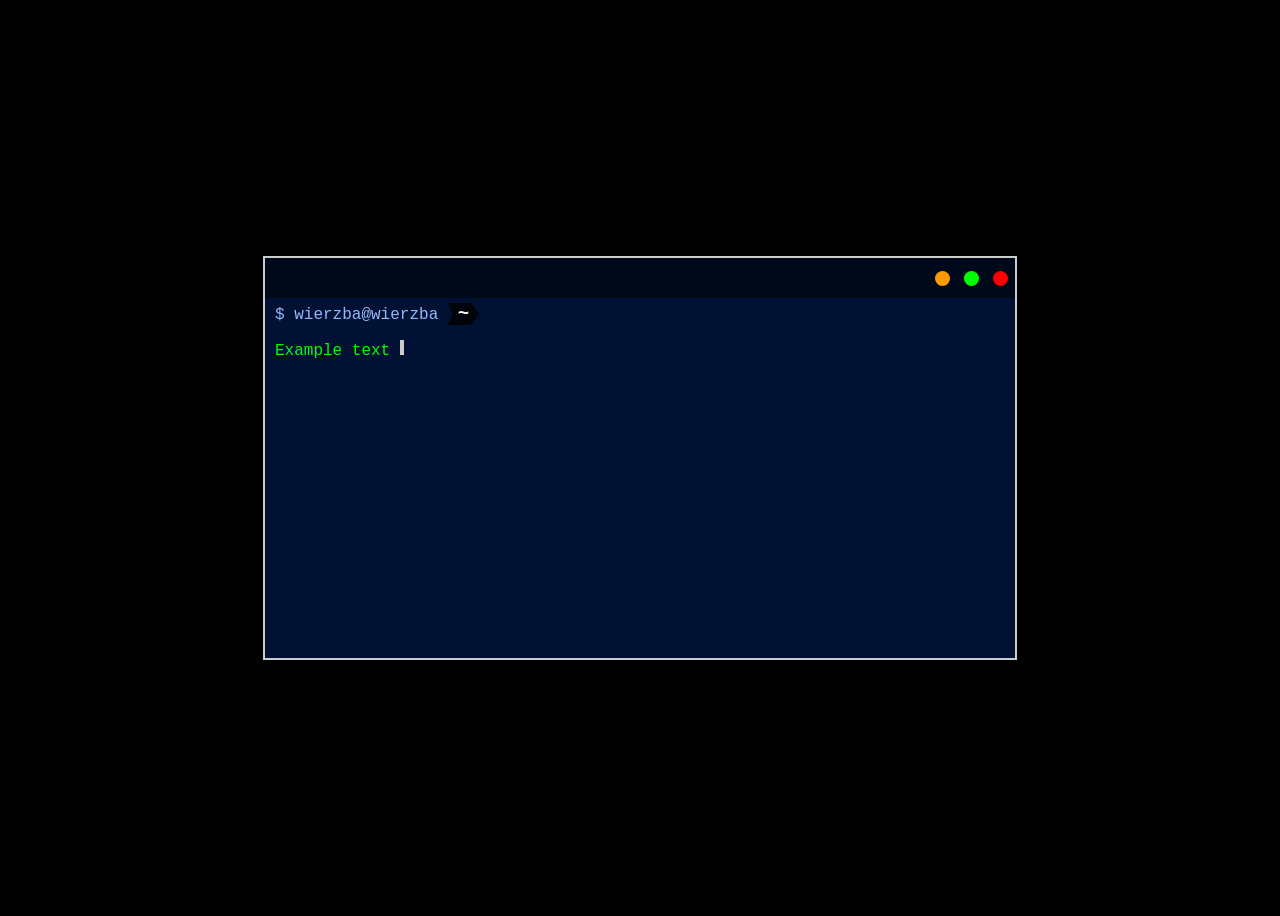
<file: matrixWriting/index.html>
<!DOCTYPE html>
<html lang="en">
<head>
    <meta charset="UTF-8">
    <meta http-equiv="X-UA-Compatible" content="IE=edge">
    <meta name="viewport" content="width=device-width, initial-scale=1.0">
    <title>Writing...</title>
    <link rel="stylesheet" href="./index.css">
</head>
<body>
    
    <div class="terminal">
        <div class="appBar">
            <div class="min"></div>
            <div class="max"></div>
            <div class="close"></div>
        </div>
        <div class="terminalContent">
            <div class="prefix">$ wierzba@wierzba <span class="path">~</span></div>
            <span class="command" id="command"></span>
            <div class="cursor"></div>
        </div>
    </div>

    <script src="./index.js"></script>
</body>
</html>
</file>
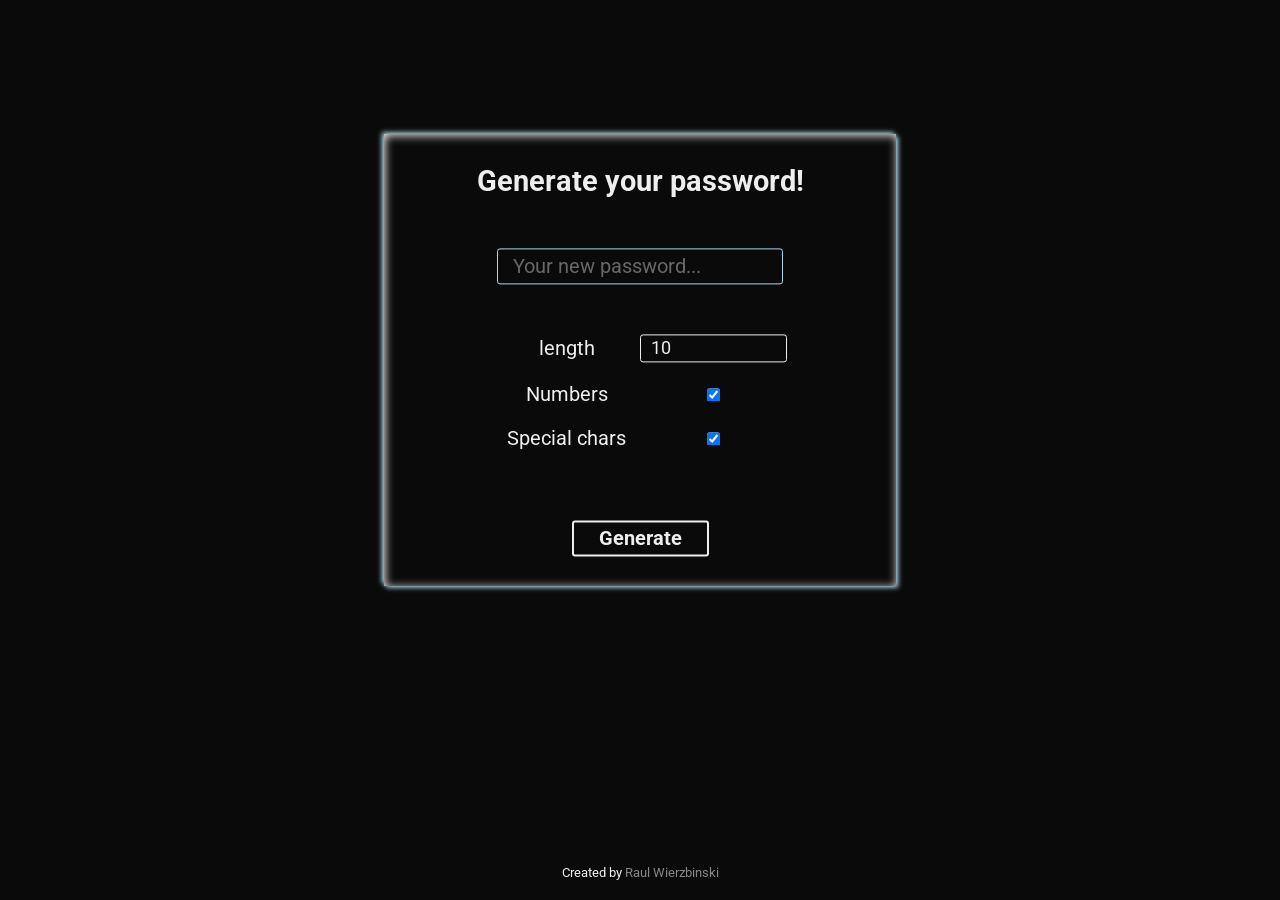
<file: passwordGenerator/index.html>
<!DOCTYPE html>
<html lang="en">
<head>
    <meta charset="UTF-8">
    <meta name="viewport" content="width=device-width, initial-scale=1.0">
    <link rel="stylesheet" href="css/style.css">
    <title>Password Generator</title>
</head>
<body>
    <section class="container">
        <h2>Generate your password!</h2>
        <input type="text" disabled id="pass" class="pass" placeholder="Your new password...">
        <div class="passBox">
            <label for="passLength">length</label>
            <input type="number" name="passLength" id="passLength" class="passLength" value="10">
        </div>
        <div class="passBox">
            <label for="numbers">Numbers</label>
            <input type="checkbox" name="numbers" id="numbers" checked>
        </div>
        <div class="passBox">
            <label for="specialChars">Special chars</label>
            <input type="checkbox" name="specialChars" id="specialChars" checked>
        </div>
        <button id="generate">Generate</button>
    </section>

    <footer>
        <p>Created by <a href="https://github.com/Wierzba13" target="_blank">Raul Wierzbinski</a></p>
    </footer>

    <script src="./script/main.js"></script>
</body>
</html>
</file>
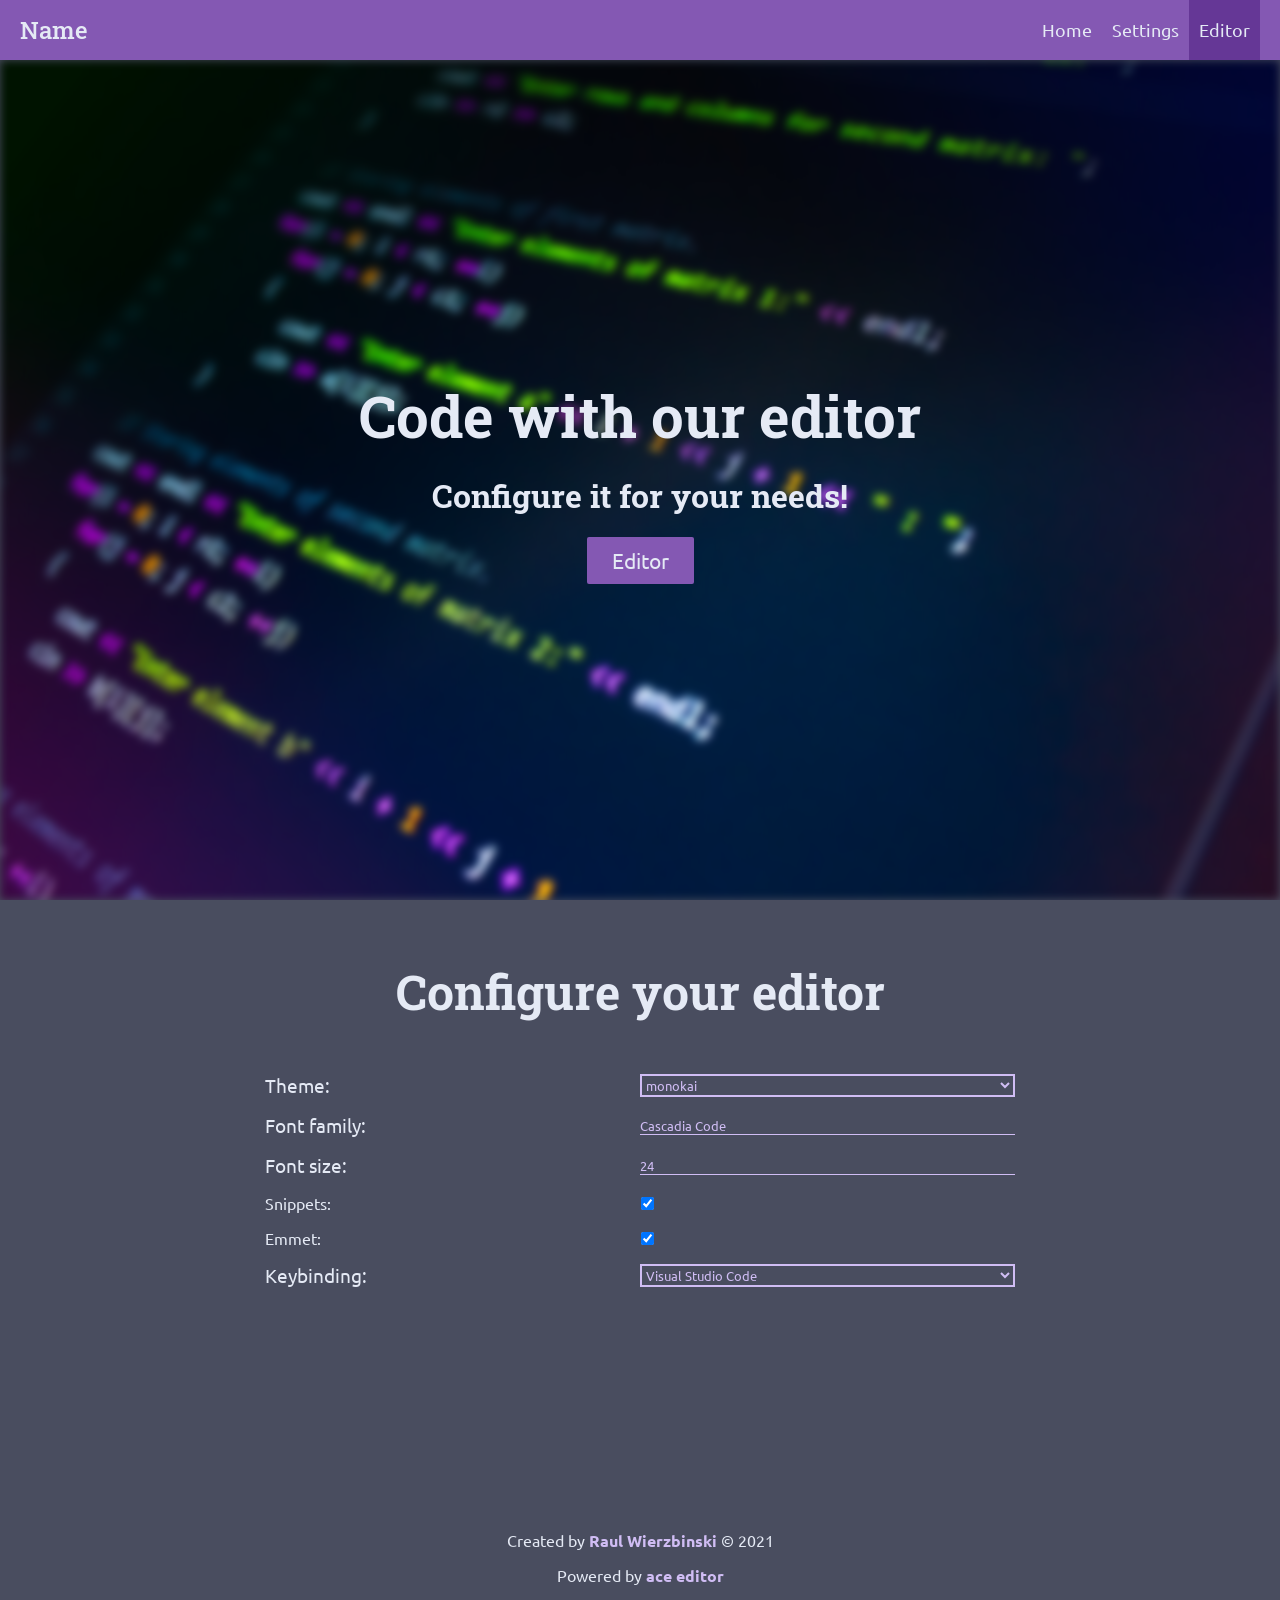
<file: webEditor/index.html>
<!DOCTYPE html>
<html lang="en">
<head>
    <meta charset="UTF-8">
    <meta http-equiv="X-UA-Compatible" content="IE=edge">
    <meta name="viewport" content="width=device-width, initial-scale=1.0">
    <title>Home page</title>
    <link rel="stylesheet" href="./styles/index.css">
</head>
<body>
    <nav class="navbar">
        <div class="brand">
            <span>Name</span>
        </div>

        <ul class="menu-list">
            <li><a href="./index.html">Home</a></li>
            <li><a href="./index.html#settings">Settings</a></li>
            <li class="editor-link"><a href="./editor.html">Editor</a></li>
        </ul>
    </nav>
    <header>
        <img src="./img/header.jpg" alt="https://www.pexels.com/pl-pl/zdjecie/programowanie-kodow-screengrab-1102797/" class="header-bgc">
        <div class="header-ctx">
            <h1>Code with our editor</h1>
            <h3>Configure it for your needs!</h3>
            <a href="./editor.html" class="btn-primary">Editor</a>
        </div>
    </header>

    <section class="settings" id="settings">
        <h2>Configure your editor</h2>

        <form action="#" class="conf-form">
            <div class="form-row row">
                <label for="theme">Theme: </label>
                <select name="theme" id="theme">
                    <option value="ambiance">ambiance</option>
                    <option value="chaos">chaos</option>
                    <option value="chrome">chrome</option>
                    <option value="clouds_modnight">clouds_modnight</option>
                    <option value="clouds">clouds</option>
                    <option value="cobalt">cobalt</option>
                    <option value="crimson_editor">crimson_editor</option>
                    <option value="dawn">dawn</option>
                    <option value="dracula">dracula</option>
                    <option value="dreamweaver">dreamweaver</option>
                    <option value="eclipse">eclipse</option>
                    <option value="github">github</option>
                    <option value="gob">gob</option>
                    <option value="gruvbox">gruvbox</option>
                    <option value="idle_fingers">idle_fingers</option>
                    <option value="iplastic">iplastic</option>
                    <option value="katzenmilch">katzenmilch</option>
                    <option value="kr_theme">kr_theme</option>
                    <option value="kuroir">kuroir</option>
                    <option value="merbivore_soft">merbivore_soft</option>
                    <option value="merbivore">merbivore</option>
                    <option value="mono_industrial">mono_industrial</option>
                    <option value="monokai">monokai</option>
                    <option value="nord_dark">nord_dark</option>
                    <option value="pastel_on_dark">pastel_on_dark</option>
                    <option value="solarized_dark">solarized_dark</option>
                    <option value="solarized_light">solarized_light</option>
                    <option value="sqlserver">sqlserver</option>
                    <option value="terminal">terminal</option>
                    <option value="textmate">textmate</option>
                    <option value="tomrrow_night_blue">tomrrow_night_blue</option>
                    <option value="tomrrow_bright">tomrrow_bright</option>
                    <option value="tomrrow_night_eighties">tomrrow_night_eighties</option>
                    <option value="tomrrow_night">tomrrow_night</option>
                    <option value="tomorrow">tomorrow</option>
                    <option value="twilight">twilight</option>
                    <option value="vibrant_ink">vibrant_ink</option>
                    <option value="xcode">xcode</option>
                </select>
            </div>
            <div class="form-row row">
                <label for="fontfamily">Font family: </label>
                <input type="text" name="fontfamily" id="fontfamily">
            </div>
            <div class="form-row row">
                <label for="fontsize">Font size: </label>
                <input type="number" name="fontsize" id="fontsize">
            </div>
            <div class="form-row row-check">
                <label for="snippets">Snippets: </label>
                <input type="checkbox" name="snippets" id="snippets">
            </div>
            <div class="form-row row-check">
                <label for="emmet">Emmet: </label>
                <input type="checkbox" name="emmet" id="emmet">
            </div>
            <div class="form-row row">
                <label for="keybinds">Keybinding: </label>
                <select name="keybinds" id="keybinds">
                    <option value="vim">Vim</option>
                    <option value="emacs">Emacs</option>
                    <option value="sublime">Sublime</option>
                    <option value="vscode">Visual Studio Code</option>
                </select>
            </div>
        </form>
    </section>

    <footer>
        <p>Created by <a href="https://github.com/Wierzba13" target="_blank">Raul Wierzbinski</a> &copy; 2021</p>
        <p>Powered by <a href="https://ace.c9.io/" target="_blank">ace editor</a></p>
    </footer>

    <script type="module" src="./scripts/editorConfForm.js"></script>
</body>
</html>
</file>
<file: matrixWriting/index.css>
body {
    display: flex;
    justify-content: center;
    align-items: center;
    min-height: 100vh;
    font-family: 'Courier New', Courier, monospace;
    background-color: #000;
    color: #0f0;
    overflow: hidden;
}
.terminal {
    width: 750px;
    height: 400px;
    background-color: #001133;
    border: 2px solid #ccc;
}
.appBar {
    display: flex;
    justify-content: flex-end;
    align-items: center;
    height: 10%;
    background-color: #00091a;
}
.appBar div {
    margin: 0 7px;
    width: 15px;
    height: 15px;
    border-radius: 50%;
    cursor: pointer;
}
.appBar .min { background-color: #ff9900; }
.appBar .max { background-color: #0f0; }
.appBar .close { background-color: #f00; }

.terminalContent {
    padding: 5px 10px;
}
.terminalContent .prefix {
    color: #96b8fc;
    padding-bottom: 15px;
}
.terminalContent .prefix .path {
    padding: 0 10px;
    clip-path: polygon(75% 0%, 100% 50%, 75% 100%, 0% 100%, 15% 50%, 0% 0%);
    background-color: rgba(0, 0, 0, .8);
    color: #fff;
    font-size: 1.2rem;
    font-weight: bolder;
}
.cursor {
    display: inline-block;
    width: 4px;
    height: 15px;
    background-color: #ccc;
    opacity: 1;
    animation: cursorAnimation 0.75s infinite linear;
}
@keyframes cursorAnimation {
    0% {
        opacity: 1;
    } 50% {
        opacity: 0;
    } 100% {
        opacity: 1;
    }
}
</file>
<file: passwordGenerator/css/style.css>
@import url('https://fonts.googleapis.com/css2?family=Roboto&display=swap');

* {
    margin: 0;
    padding: 0;
    box-sizing: border-box;
}

html {
    font-size: 16px;
    font-family: 'Roboto', sans-serif;
    --dark: #0a0a0a;
    --light: #eee;
    --lightSec: #ccc;
    --special: lightblue;
}

body {
    width: 100%;
    height: 100vh;
    background-color: var(--dark);   
    color: var(--light); 
}

.container {
    position: absolute;
    top: 30%;
    left: 50%;
    transform: translate(-50%, -30%);
    display: flex;
    flex-direction: column;
    justify-content: center;
    align-items: center;
    width: 40%;
    min-width: 500px;
    margin: 0 auto;
    padding: 30px;
    box-shadow: 2px 2px 5px var(--special),
                -2px -2px 5px var(--special),
                inset 1px 1px 10px var(--light);
}
.container h2 {
    width: 100%;
    margin-bottom: 50px;
    font-size: 1.8rem;
    text-align: center;
}
.container input.pass {
    margin-bottom: 40px;
    padding: 5px 15px;
    outline: none;
    border-radius: 3px;
    color: var(--special);
    border: 1px solid currentColor;
    background-color: transparent;
    font-family: inherit;
    font-size: 1.25rem;
}
.container input.pass::placeholder {
    color: #696868;
}
.container .passBox {
    display: flex;
    justify-content: center;
    align-items: center;
    width: 65%;
    margin: 10px auto;
}
.container .passBox label {
    width: 50%;
    font-size: 1.25rem;
    text-align: center;
}
.container .passBox input {
    width: 50%;
}
.container .passBox input.passLength {
    padding: 3px 10px;
    color: var(--light);
    outline: none;
    border-radius: 3px;
    border: 1px solid currentColor;
    background-color: transparent;
    font-family: inherit;
    font-size: 1.1rem;
    transition: .35s;
}
.container .passBox input.passLength:focus {
    color: var(--special);
}
.container button#generate {
    margin-top: 60px;
    padding: 4px 25px;
    outline: none;
    border-radius: 3px;
    color: var(--light);
    border: 2px solid currentColor;
    background-color: transparent;
    font-family: inherit;
    font-size: 1.25rem;
    font-weight: bold;
    transition: .35s;
    cursor: pointer;
}
.container button#generate:hover {
    color: lightblue;
}

footer {
    position: absolute;
    bottom: 10px;
    width: 100%;
    padding: 10px 0;
    font-size: 0.8rem;
    text-align: center;
}
a {
    color: #878787;
    text-decoration: none;
    transition: .2s;
}
a:hover {
    color: #ccc;
}

@media (max-width: 550px) {
    .container {
        position: absolute;
        top: 30%;
        left: 50%;
        transform: translate(-50%, -30%);
        display: flex;
        flex-direction: column;
        justify-content: center;
        align-items: center;
        width: 95%;
        min-width: auto;
    }
    .container .passBox {
        width: 80%;
    }
}
</file>
<file: webEditor/styles/index.css>
@import url("./conf.css");

/* NAVBAR */
.navbar {
    width: 100%;
    height: 60px;
    padding: 0 20px;
    display: flex;
    align-items: center;
    background-color: var(--main);
    color: var(--txt);
}
.navbar .brand {
    width: 25%;
    font-size: 1.5rem;
    font-weight: 500;
}
.navbar .menu-list {
    width: 75%;
    height: 100%;
    display: inline-flex;
    justify-content: flex-end;
    list-style-type: none;
    font-size: 1.15rem;
}
.navbar .menu-list li {
    line-height: 60px;
    height: 100%;
    padding: 0 10px;
    cursor: pointer;
    transition: .2s linear;
}
.navbar .menu-list li a {
    display: inline-block; 
    width: 100%;
    height: 100%;
    color: inherit;
}
.navbar .menu-list li.editor-link {
    background-color: #653796;
}
.navbar .menu-list li.editor-link:hover {
    background-color: var(--main);
    color: var(--txt);
}
.navbar .menu-list li:hover {
    background-color: var(--ext);
    color: var(--main);
}

/* HEADER */
header {
    position: relative;
    width: 100%;
    height: calc(100vh - 60px);
    overflow: hidden;
}
header .header-bgc {
    display: inline-block;
    width: 100%;
    height: 100%;
    text-align: center;
    filter: blur(5px);
}
header .header-ctx {
    position: absolute;
    top: 0;
    left: 0;
    display: flex;
    flex-direction: column;
    align-items: center;
    justify-content: center;
    width: 100%;
    height: 100%;
    text-align: center;
    z-index: 1000;
}
header .header-ctx * {
    margin: 10px auto;
}
header .header-ctx h1 {
    font-size: 3.65rem;
}
header .header-ctx h3 {
    font-size: 2rem;
}

/* CONF-EDITOR-FORM */
.settings {
    width: 100%;
    padding: 60px 0;
    display: flex;
    flex-direction: column;
    justify-content: center;
    align-items: center;
}
.settings h2 {
    margin-bottom: 35px;
    text-align: center;
    font-size: 3rem;
}

.conf-form {
    width: 60%;
    min-width: 450px;
    max-width: 750px
}
.form-row {
    display: flex;
    align-items: center;
    margin: 15px auto;
}
.conf-form .row {
    width: 100%;
    font-size: 1.2rem;
}
.conf-form h3 {
    margin: 45px 0 15px 0;
    font-size: 1.7rem;
}
.row label  {
    display: inline-block;
    width: 50%;
}
.row select, input {
    width: 50%;
    font-family: inherit;
    color: var(--ext);
    border: 2px solid currentColor;
    background-color: transparent;
}
.row-check label {
    display: inline-block;
    width: 50%;
}
.row-check input {
    display: flex;
    justify-content: flex-start;
    width: 2%;
}
.form-row input[type="text"],
.form-row input[type="number"] {
    background-color: transparent;
    color: var(--ext);
    border: none;
    outline: none;
    border-bottom: 1px solid var(--ext);
    font-family: inherit;
}

/* FOOTER */
footer {
    width: 100%;
    margin-top: 140px;
    padding: 20px 0;
    text-align: center;
}
footer p {
    padding: 7px 0;
}
footer a {
    font-weight: bolder;
}

/* MEDIA-QUERIES */
@media (max-width: 1200px) {
    html {
        font-size: 14px;
    }   
    .row label  {
        display: inline-block;
        width: 53%;
    }
    .row select, input {
        width: 46%;
    }
    .row-check label {
        display: inline-block;
        width: 50%;
    }
    .row-check input {
        display: flex;
        justify-content: flex-start;
        width: 10%;
    }
}
@media (max-width: 950px) {
    header .header-ctx h1 {
        font-size: 3.3rem;
    }
    header .header-ctx h3 {
        font-size: 1.8rem;
    }
    footer {
        margin-top: 80px;
    }
}
@media (max-width: 550px) {
    html {
        font-size: 13px;
    }
    .settings h2 {
        font-size: 2.6rem;
    }
    .conf-form {
        min-width: 300px;
        padding: 0 15px;
    }
    .conf-form h3 {
        margin-bottom: 30px;
    }
    footer {
        margin-top: 50px;
    }
}
@media(max-width: 500px) {
    header .header-ctx {
        padding: 0 20px;
    }
    header .header-ctx h1 {
        font-size: 2.7rem;
    }
    header .header-ctx h3 {
        font-size: 1.5rem;
    }
    .settings h2 {
        font-size: 2.35rem;
    }
    .conf-form h3 {
        font-size: 1.5rem;
    }
    footer {
        margin-top: 30px;
    }
}
</file>
